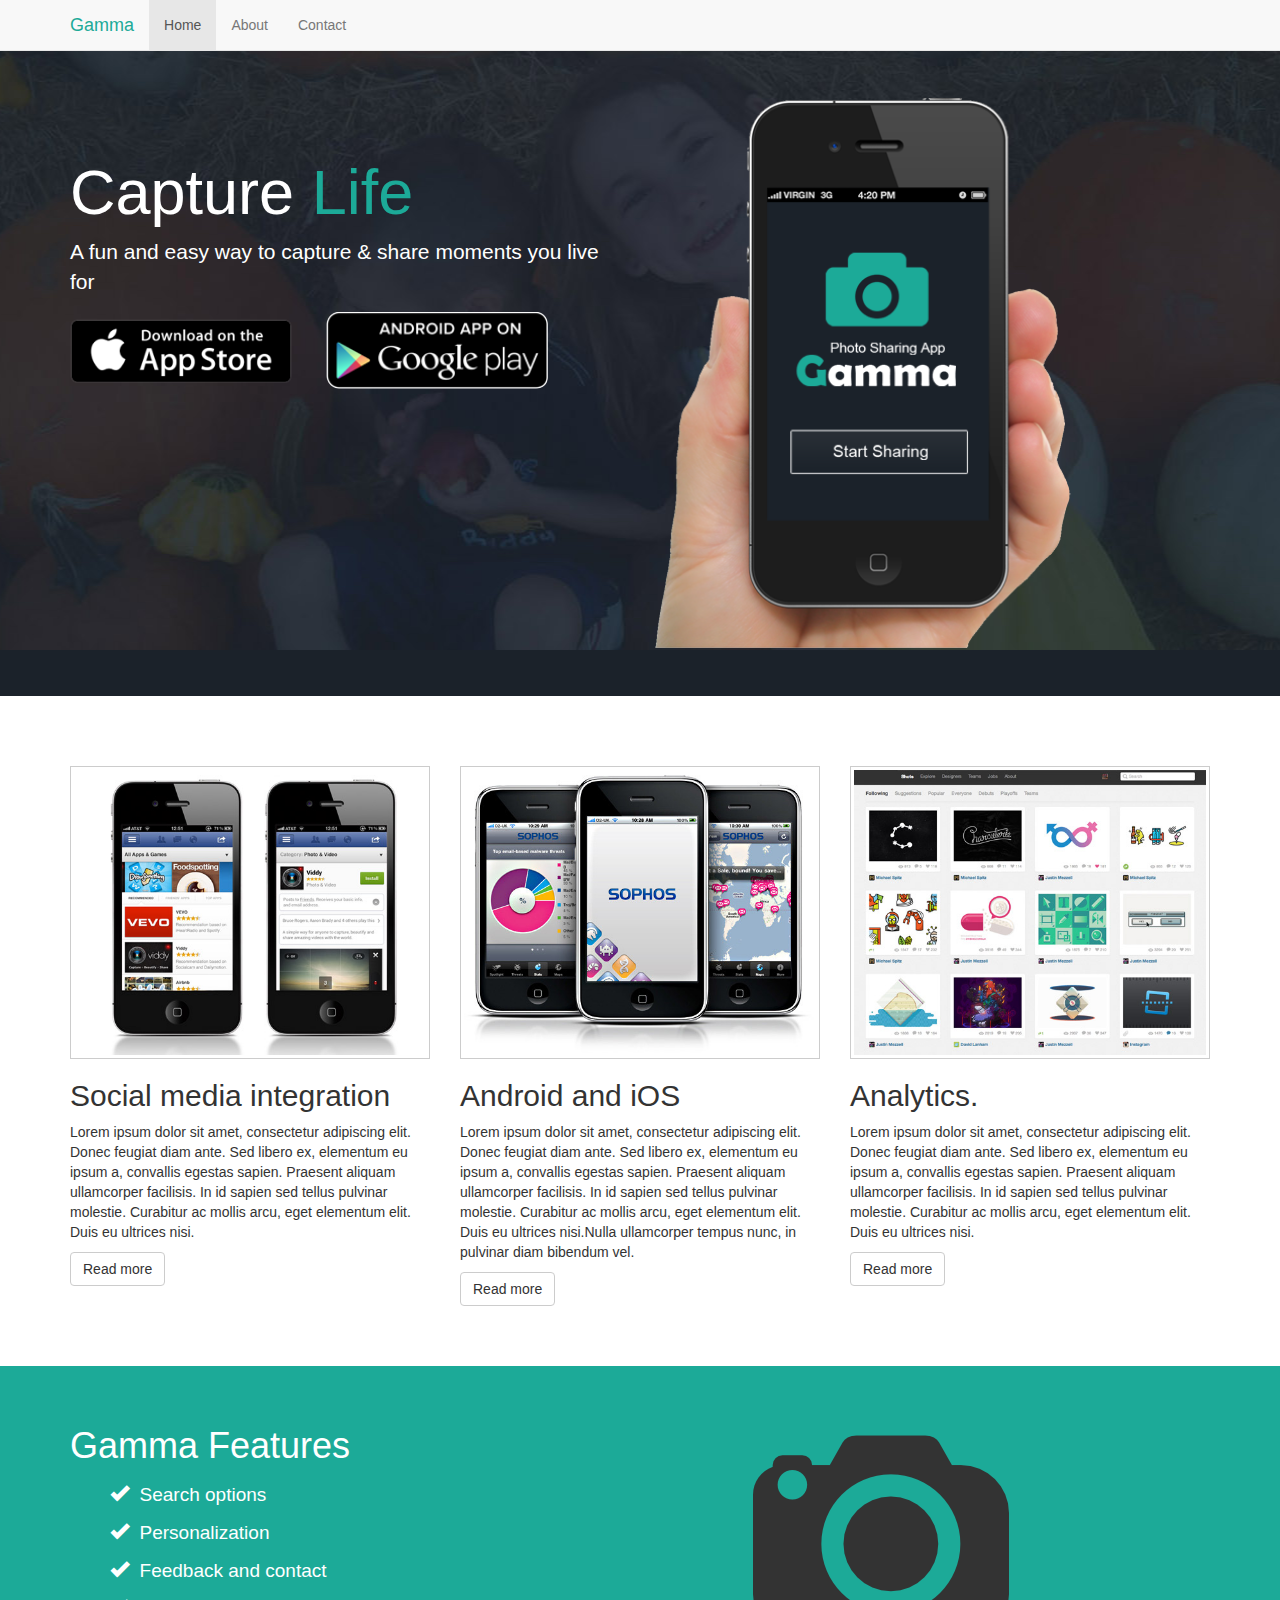
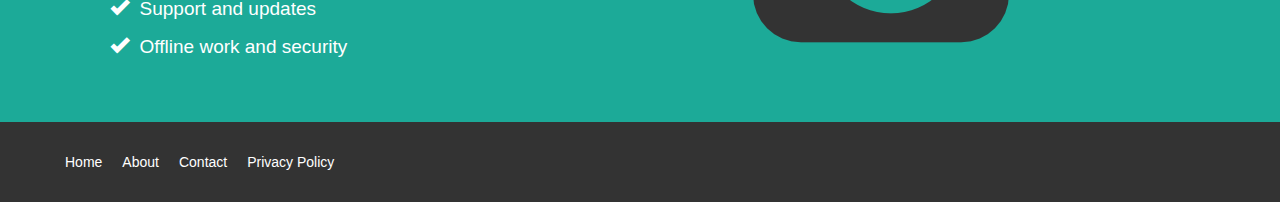
<file: index.html>
<!DOCTYPE html>
<html lang="en">
  <head>
    <meta charset="utf-8">
    <meta http-equiv="X-UA-Compatible" content="IE=edge">
    <meta name="viewport" content="width=device-width, initial-scale=1">
    <!-- The above 3 meta tags *must* come first in the head; any other head content must come *after* these tags -->
  <title>Gamma: Photo Sharing App</title>

           <!-- Latest compiled and minified CSS -->
        <link rel="stylesheet" href="https://maxcdn.bootstrapcdn.com/bootstrap/3.3.7/css/bootstrap.min.css" integrity="sha384-BVYiiSIFeK1dGmJRAkycuHAHRg32OmUcww7on3RYdg4Va+PmSTsz/K68vbdEjh4u" crossorigin="anonymous">
        <link rel="stylesheet" href="css/style.css">
     <!-- HTML5 shim and Respond.js for IE8 support of HTML5 elements and media queries -->
    <!--[if lt IE 9]>
      <script src="https://oss.maxcdn.com/html5shiv/3.7.3/html5shiv.min.js"></script>
      <script src="https://oss.maxcdn.com/respond/1.4.2/respond.min.js"></script>
    <![endif]-->
  </head>

  <body>

    <nav class="navbar navbar-default navbar-fixed-top">
      <div class="container">
        <div class="navbar-header">
          <button type="button" class="navbar-toggle collapsed" data-toggle="collapse" data-target="#navbar" aria-expanded="false" aria-controls="navbar">
            <span class="sr-only">Toggle navigation</span>
            <span class="icon-bar"></span>
            <span class="icon-bar"></span>
            <span class="icon-bar"></span>
          </button>
<a class="navbar-brand em-text" href="index.html">Gamma</a>
        </div>
        <div id="navbar" class="collapse navbar-collapse">
          <ul class="nav navbar-nav">
            <li class="active"><a href="index.html">Home</a></li>
            <li><a href="about.html">About</a></li>
            <li><a href="contact.html">Contact</a></li>
          </ul>
        </div><!--/.nav-collapse -->
      </div>
    </nav>
    <div class="jumbotron">
     <div class="container">
      <div class="row">
       <div class="col-md-6">
         <h1> Capture <span class="em-text">Life</span></h1>  <p>A fun and easy way to capture &amp; share moments you live for</p>
         <a href="#">
         <img class="app-btn" src="img/icon_app_store.png" alt="apple store"></a>
         
         <a href="#">
         <img class="app-btn" src="img/icon_google_play.png" alt="google play"></a>
       </div>  
        <div class="col-md-6">
          <img  class="showcase-img" src="img/site_phone.png" alt="phone">
            
        </div>  
            
          
      </div>
      
     </div>
    </div>
    <section id="middle">
        <div class="container">
            <div class="row">
                <div class="col-md-4">
<img class="demo" src="img/demo1.jpg" alt="Facebook, Twitter, LinkedIn">  
    <h2> Social media integration</h2>
    <p>Lorem ipsum dolor sit amet, consectetur adipiscing elit. Donec feugiat diam ante. Sed libero ex, elementum eu ipsum a, convallis egestas sapien. Praesent aliquam ullamcorper facilisis. In id sapien sed tellus pulvinar molestie. Curabitur ac mollis arcu, eget elementum elit. Duis eu ultrices nisi. </p> 
<a class="btn btn-default" href="#" role="button">Read more</a>
</div>
<div class="col-md-4">
<img class="demo" src="img/demo2.jpg" alt="android and mac">  
    <h2>Android and iOS </h2>
    <p>Lorem ipsum dolor sit amet, consectetur adipiscing elit. Donec feugiat diam ante. Sed libero ex, elementum eu ipsum a, convallis egestas sapien. Praesent aliquam ullamcorper facilisis. In id sapien sed tellus pulvinar molestie. Curabitur ac mollis arcu, eget elementum elit. Duis eu ultrices nisi.Nulla ullamcorper tempus nunc, in pulvinar diam bibendum vel.</p> 
<a class="btn btn-default" href="#" role="button">Read more</a>                    
                    
</div>
<div class="col-md-4">
<img class="demo" src="img/demo3.jpg" alt="analytics">  
    <h2>Analytics.</h2>
    <p>Lorem ipsum dolor sit amet, consectetur adipiscing elit. Donec feugiat diam ante. Sed libero ex, elementum eu ipsum a, convallis egestas sapien. Praesent aliquam ullamcorper facilisis. In id sapien sed tellus pulvinar molestie. Curabitur ac mollis arcu, eget elementum elit. Duis eu ultrices nisi. </p> 
    
<a class="btn btn-default" href="#" role="button">Read more</a>                 
                    
 </div>
</div>
</div>
        
</section>
<section id="feature">
<div class="container">
 <div class="row">
<div class="col-md-5">
    <h1>Gamma Features</h1>
    <ul>
       <li><i class="glyphicon glyphicon-ok"></i>  &nbsp;Search options</li> 
       <li><i class="glyphicon glyphicon-ok"></i> &nbsp;Personalization </li> 
       <li><i class="glyphicon glyphicon-ok"></i> &nbsp;Feedback and contact</li> 
       <li><i class="glyphicon glyphicon-ok"></i> &nbsp;Support and updates</li> 
       <li><i class="glyphicon glyphicon-ok"></i> &nbsp;Offline work and security</li> 
        
    </ul>
</div>
  <div class="col-md-4 col-md-offset-2">
<img class="big-logo" src="img/logo.png" alt="camera">
</div>  
 </div>   
</div>    
</section>
 <footer class="container">
    <div class="row">
     <div class="col-md-6 col-xs-12">
         <ul>
             <li><a href="index.html">Home</a></li>
             <li><a href="about.html">About</a></li>
             <li><a href="contact.html">Contact</a></li>
             <li><a href="#">Privacy Policy</a></li>
         </ul>
     </div>
    
    <div class="col-md-6 col-xs-12">
      <p>Copyrights &copy; 2016, Gamma Tech</p>   
     </div>   
        
    </div>    
</footer>    

    <!-- Bootstrap core JavaScript
    ================================================== -->
    <!-- Placed at the end of the document so the pages load faster -->
    <script src="https://ajax.googleapis.com/ajax/libs/jquery/1.12.4/jquery.min.js"></script>
    
   <!-- Latest compiled and minified JavaScript -->
        <script src="https://maxcdn.bootstrapcdn.com/bootstrap/3.3.7/js/bootstrap.min.js" integrity="sha384-Tc5IQib027qvyjSMfHjOMaLkfuWVxZxUPnCJA7l2mCWNIpG9mGCD8wGNIcPD7Txa" crossorigin="anonymous"></script>
  </body>
</html>
</file>
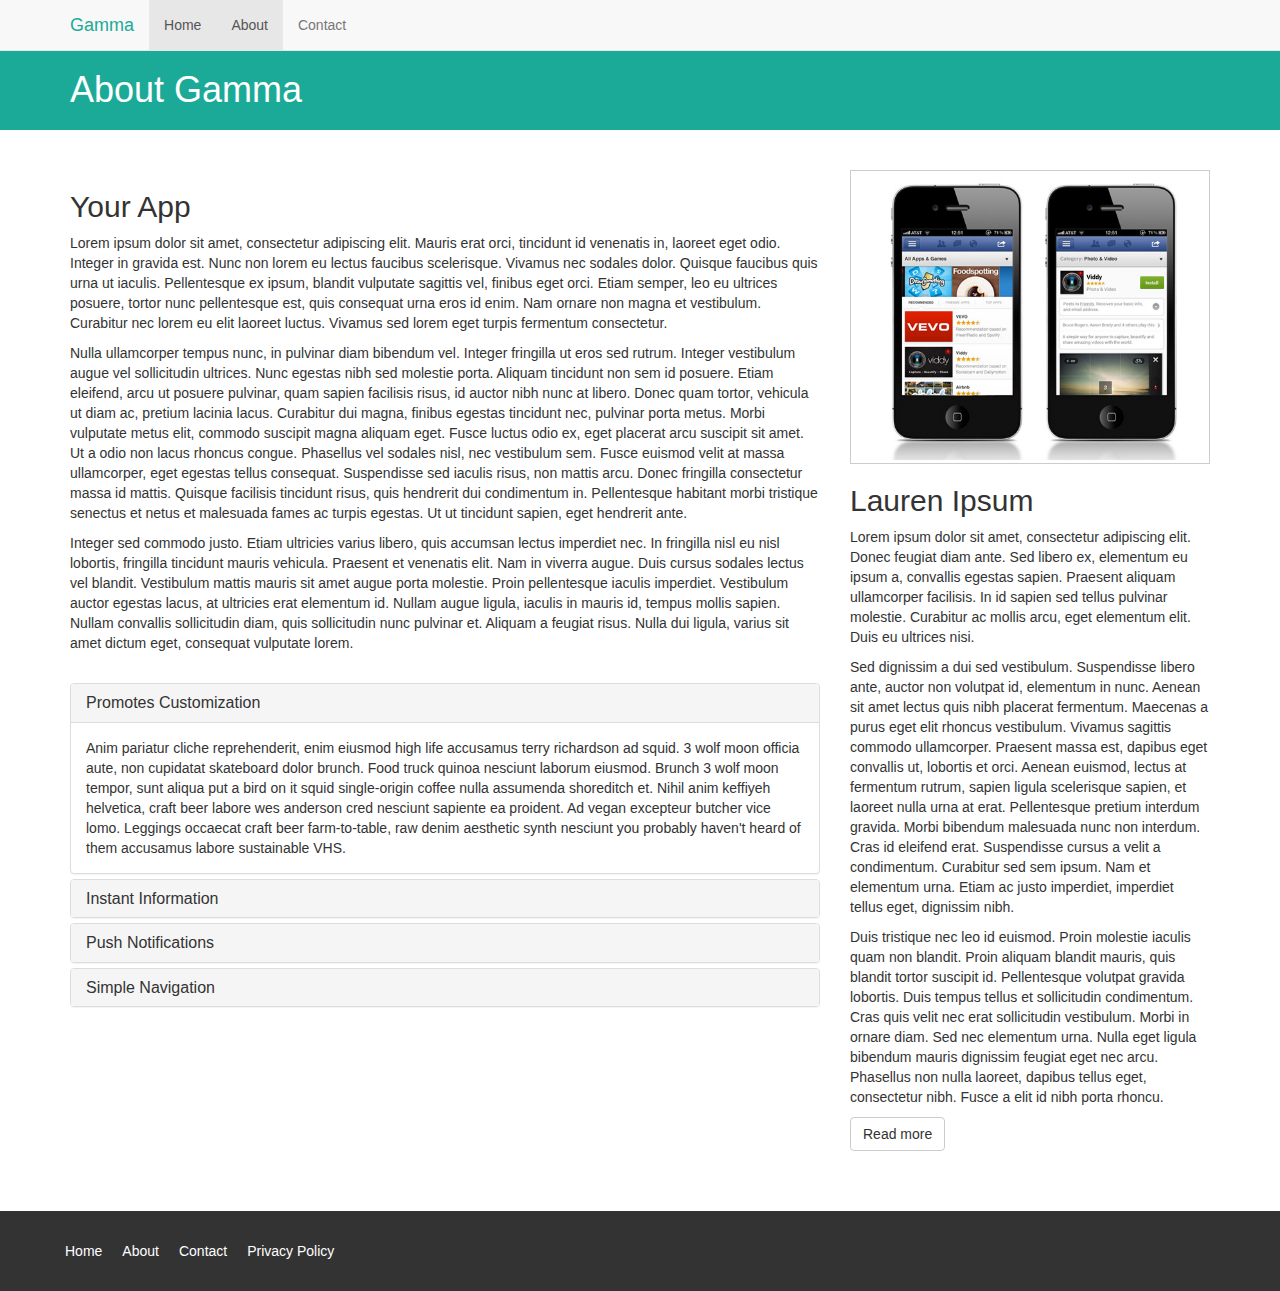
<file: about.html>
<!DOCTYPE html>
<html lang="en">
  <head>
    <meta charset="utf-8">
    <meta http-equiv="X-UA-Compatible" content="IE=edge">
    <meta name="viewport" content="width=device-width, initial-scale=1">
    <!-- The above 3 meta tags *must* come first in the head; any other head content must come *after* these tags -->
  <title>Gamma: About</title>

           <!-- Latest compiled and minified CSS -->
        <link rel="stylesheet" href="https://maxcdn.bootstrapcdn.com/bootstrap/3.3.7/css/bootstrap.min.css" integrity="sha384-BVYiiSIFeK1dGmJRAkycuHAHRg32OmUcww7on3RYdg4Va+PmSTsz/K68vbdEjh4u" crossorigin="anonymous">
        <link rel="stylesheet" href="css/style.css">
     <!-- HTML5 shim and Respond.js for IE8 support of HTML5 elements and media queries -->
    <!--[if lt IE 9]>
      <script src="https://oss.maxcdn.com/html5shiv/3.7.3/html5shiv.min.js"></script>
      <script src="https://oss.maxcdn.com/respond/1.4.2/respond.min.js"></script>
    <![endif]-->
  </head>

  <body>

    <nav class="navbar navbar-default navbar-fixed-top">
      <div class="container">
        <div class="navbar-header">
          <button type="button" class="navbar-toggle collapsed" data-toggle="collapse" data-target="#navbar" aria-expanded="false" aria-controls="navbar">
            <span class="sr-only">Toggle navigation</span>
            <span class="icon-bar"></span>
            <span class="icon-bar"></span>
            <span class="icon-bar"></span>
          </button>
<a class="navbar-brand em-text" href="index.html">Gamma</a>
        </div>
        <div id="navbar" class="collapse navbar-collapse">
          <ul class="nav navbar-nav">
            <li class="active"><a href="index.html">Home</a></li>
            <li class="active"><a href="about.html">About</a></li>
            <li><a href="contact.html">Contact</a></li>
          </ul>
        </div><!--/.nav-collapse -->
      </div>
    </nav>
    <section id="title-bar">
       <div class="container">
         <div class="row">
          <div class="col-md-12">
              <h1>About Gamma</h1>
          </div>   
         </div>  
       </div>
        
    </section>
  
  
  
    <section id="about">
        <div class="container">
            <div class="row">
<div class="col-md-8">
<h2>Your App</h2>
<p>Lorem ipsum dolor sit amet, consectetur adipiscing elit. Mauris erat orci, tincidunt id venenatis in, laoreet eget odio. Integer in gravida est. Nunc non lorem eu lectus faucibus scelerisque. Vivamus nec sodales dolor. Quisque faucibus quis urna ut iaculis. Pellentesque ex ipsum, blandit vulputate sagittis vel, finibus eget orci. Etiam semper, leo eu ultrices posuere, tortor nunc pellentesque est, quis consequat urna eros id enim. Nam ornare non magna et vestibulum. Curabitur nec lorem eu elit laoreet luctus. Vivamus sed lorem eget turpis fermentum consectetur.</p>
<p>Nulla ullamcorper tempus nunc, in pulvinar diam bibendum vel. Integer fringilla ut eros sed rutrum. Integer vestibulum augue vel sollicitudin ultrices. Nunc egestas nibh sed molestie porta. Aliquam tincidunt non sem id posuere. Etiam eleifend, arcu ut posuere pulvinar, quam sapien facilisis risus, id auctor nibh nunc at libero. Donec quam tortor, vehicula ut diam ac, pretium lacinia lacus. Curabitur dui magna, finibus egestas tincidunt nec, pulvinar porta metus. Morbi vulputate metus elit, commodo suscipit magna aliquam eget. Fusce luctus odio ex, eget placerat arcu suscipit sit amet. Ut a odio non lacus rhoncus congue. Phasellus vel sodales nisl, nec vestibulum sem. Fusce euismod velit at massa ullamcorper, eget egestas tellus consequat. Suspendisse sed iaculis risus, non mattis arcu. Donec fringilla consectetur massa id mattis. Quisque facilisis tincidunt risus, quis hendrerit dui condimentum in. Pellentesque habitant morbi tristique senectus et netus et malesuada fames ac turpis egestas. Ut ut tincidunt sapien, eget hendrerit ante.</p> 
<p>Integer sed commodo justo. Etiam ultricies varius libero, quis accumsan lectus imperdiet nec. In fringilla nisl eu nisl lobortis, fringilla tincidunt mauris vehicula. Praesent et venenatis elit. Nam in viverra augue. Duis cursus sodales lectus vel blandit. Vestibulum mattis mauris sit amet augue porta molestie. Proin pellentesque iaculis imperdiet. Vestibulum auctor egestas lacus, at ultricies erat elementum id. Nullam augue ligula, iaculis in mauris id, tempus mollis sapien. Nullam convallis sollicitudin diam, quis sollicitudin nunc pulvinar et. Aliquam a feugiat risus. Nulla dui ligula, varius sit amet dictum eget, consequat vulputate lorem.</p>
<br>
<div class="panel-group" id="accordion" role="tablist" aria-multiselectable="true">
  <div class="panel panel-default">
    <div class="panel-heading" role="tab" id="headingOne">
      <h4 class="panel-title">
        <a role="button" data-toggle="collapse" data-parent="#accordion" href="#collapseOne" aria-expanded="true" aria-controls="collapseOne">
          Promotes Customization
        </a>
      </h4>
    </div>
    <div id="collapseOne" class="panel-collapse collapse in" role="tabpanel" aria-labelledby="headingOne">
      <div class="panel-body">
        Anim pariatur cliche reprehenderit, enim eiusmod high life accusamus terry richardson ad squid. 3 wolf moon officia aute, non cupidatat skateboard dolor brunch. Food truck quinoa nesciunt laborum eiusmod. Brunch 3 wolf moon tempor, sunt aliqua put a bird on it squid single-origin coffee nulla assumenda shoreditch et. Nihil anim keffiyeh helvetica, craft beer labore wes anderson cred nesciunt sapiente ea proident. Ad vegan excepteur butcher vice lomo. Leggings occaecat craft beer farm-to-table, raw denim aesthetic synth nesciunt you probably haven't heard of them accusamus labore sustainable VHS.
      </div>
    </div>
  </div>
  <div class="panel panel-default">
    <div class="panel-heading" role="tab" id="headingTwo">
      <h4 class="panel-title">
        <a class="collapsed" role="button" data-toggle="collapse" data-parent="#accordion" href="#collapseTwo" aria-expanded="false" aria-controls="collapseTwo">
          Instant Information
        </a>
      </h4>
    </div>
    <div id="collapseTwo" class="panel-collapse collapse" role="tabpanel" aria-labelledby="headingTwo">
      <div class="panel-body">
        Anim pariatur cliche reprehenderit, enim eiusmod high life accusamus terry richardson ad squid. 3 wolf moon officia aute, non cupidatat skateboard dolor brunch. Food truck quinoa nesciunt laborum eiusmod. Brunch 3 wolf moon tempor, sunt aliqua put a bird on it squid single-origin coffee nulla assumenda shoreditch et. Nihil anim keffiyeh helvetica, craft beer labore wes anderson cred nesciunt sapiente ea proident. Ad vegan excepteur butcher vice lomo. Leggings occaecat craft beer farm-to-table, raw denim aesthetic synth nesciunt you probably haven't heard of them accusamus labore sustainable VHS.
      </div>
    </div>
  </div>
  <div class="panel panel-default">
    <div class="panel-heading" role="tab" id="headingThree">
      <h4 class="panel-title">
        <a class="collapsed" role="button" data-toggle="collapse" data-parent="#accordion" href="#collapseThree" aria-expanded="false" aria-controls="collapseThree">
          Push Notifications
        </a>
      </h4>
    </div>
    
    <div id="collapseThree" class="panel-collapse collapse" role="tabpanel" aria-labelledby="headingThree">
      <div class="panel-body">
        Anim pariatur cliche reprehenderit, enim eiusmod high life accusamus terry richardson ad squid. 3 wolf moon officia aute, non cupidatat skateboard dolor brunch. Food truck quinoa nesciunt laborum eiusmod. Brunch 3 wolf moon tempor, sunt aliqua put a bird on it squid single-origin coffee nulla assumenda shoreditch et. Nihil anim keffiyeh helvetica, craft beer labore wes anderson cred nesciunt sapiente ea proident. Ad vegan excepteur butcher vice lomo. Leggings occaecat craft beer farm-to-table, raw denim aesthetic synth nesciunt you probably haven't heard of them accusamus labore sustainable VHS.
      </div>
    </div>
  </div>
   <div class="panel panel-default">
    <div class="panel-heading" role="tab" id="headingThree">
      <h4 class="panel-title">
        <a class="collapsed" role="button" data-toggle="collapse" data-parent="#accordion" href="#collapseThree" aria-expanded="false" aria-controls="collapseThree">
          Simple Navigation
        </a>
      </h4>
    </div>
    
    <div id="collapseThree" class="panel-collapse collapse" role="tabpanel" aria-labelledby="headingThree">
      <div class="panel-body">
        Vivamus gravida elementum sagittis. Praesent mollis arcu eget risus laoreet, eget volutpat turpis pharetra. Sed facilisis vestibulum lectus vitae euismod. Vivamus pretium, turpis ut dignissim egestas, mauris elit pharetra nulla, sit amet sodales erat quam vitae ex. Vestibulum consequat lobortis pretium. Integer mollis sagittis ligula, vitae ullamcorper nisl imperdiet a. Sed pretium malesuada neque, id dignissim neque hendrerit vel. Aliquam aliquam leo sed ornare iaculis.Fusce porta eleifend neque non pharetra. Fusce facilisis finibus vehicula. Integer posuere id ex quis bibendum. Proin gravida leo in gravida tristique. Fusce ac viverra urna, eu consequat neque. Maecenas feugiat molestie mauris sed ultrices. Phasellus pharetra arcu non volutpat luctus. Aliquam imperdiet et diam eu placerat. Vivamus nec enim sagittis, rhoncus urna id, feugiat ante. Nullam suscipit porttitor ultrices.
      </div>
    </div>
  </div>
  
</div>

</div>
<div class="col-md-4">
<img class="demo" src="img/demo1.jpg" alt="">  
    <h2>Lauren Ipsum </h2>
    <p>Lorem ipsum dolor sit amet, consectetur adipiscing elit. Donec feugiat diam ante. Sed libero ex, elementum eu ipsum a, convallis egestas sapien. Praesent aliquam ullamcorper facilisis. In id sapien sed tellus pulvinar molestie. Curabitur ac mollis arcu, eget elementum elit. Duis eu ultrices nisi. </p>
    <p>Sed dignissim a dui sed vestibulum. Suspendisse libero ante, auctor non volutpat id, elementum in nunc. Aenean sit amet lectus quis nibh placerat fermentum. Maecenas a purus eget elit rhoncus vestibulum. Vivamus sagittis commodo ullamcorper. Praesent massa est, dapibus eget convallis ut, lobortis et orci. Aenean euismod, lectus at fermentum rutrum, sapien ligula scelerisque sapien, et laoreet nulla urna at erat. Pellentesque pretium interdum gravida. Morbi bibendum malesuada nunc non interdum. Cras id eleifend erat. Suspendisse cursus a velit a condimentum. Curabitur sed sem ipsum. Nam et elementum urna. Etiam ac justo imperdiet, imperdiet tellus eget, dignissim nibh.</p>
    <p>Duis tristique nec leo id euismod. Proin molestie iaculis quam non blandit. Proin aliquam blandit mauris, quis blandit tortor suscipit id. Pellentesque volutpat gravida lobortis. Duis tempus tellus et sollicitudin condimentum. Cras quis velit nec erat sollicitudin vestibulum. Morbi in ornare diam. Sed nec elementum urna. Nulla eget ligula bibendum mauris dignissim feugiat eget nec arcu. Phasellus non nulla laoreet, dapibus tellus eget, consectetur nibh. Fusce a elit id nibh porta rhoncu.</p>
<a class="btn btn-default" href="#" role="button">Read more</a>                    
                    
</div>

</div>
</div>
        
</section>
<footer class="container">
    <div class="row">
     <div class="col-md-6 col-xs-12">
         <ul>
             <li><a href="index.html">Home</a></li>
             <li><a href="about.html">About</a></li>
             <li><a href="contact.html">Contact</a></li>
             <li><a href="#">Privacy Policy</a></li>
         </ul>
     </div>
    
    <div class="col-md-6 col-xs-12">
      <p>Copyrights &copy; 2016, Gamma Tech</p>   
     </div>   
        
    </div>    
        
        
</footer>

    <!-- Bootstrap core JavaScript
    ================================================== -->
    <!-- Placed at the end of the document so the pages load faster -->
    <script src="https://ajax.googleapis.com/ajax/libs/jquery/1.12.4/jquery.min.js"></script>
    
   <!-- Latest compiled and minified JavaScript -->
        <script src="https://maxcdn.bootstrapcdn.com/bootstrap/3.3.7/js/bootstrap.min.js" integrity="sha384-Tc5IQib027qvyjSMfHjOMaLkfuWVxZxUPnCJA7l2mCWNIpG9mGCD8wGNIcPD7Txa" crossorigin="anonymous"></script>
  </body>
</html>
</file>
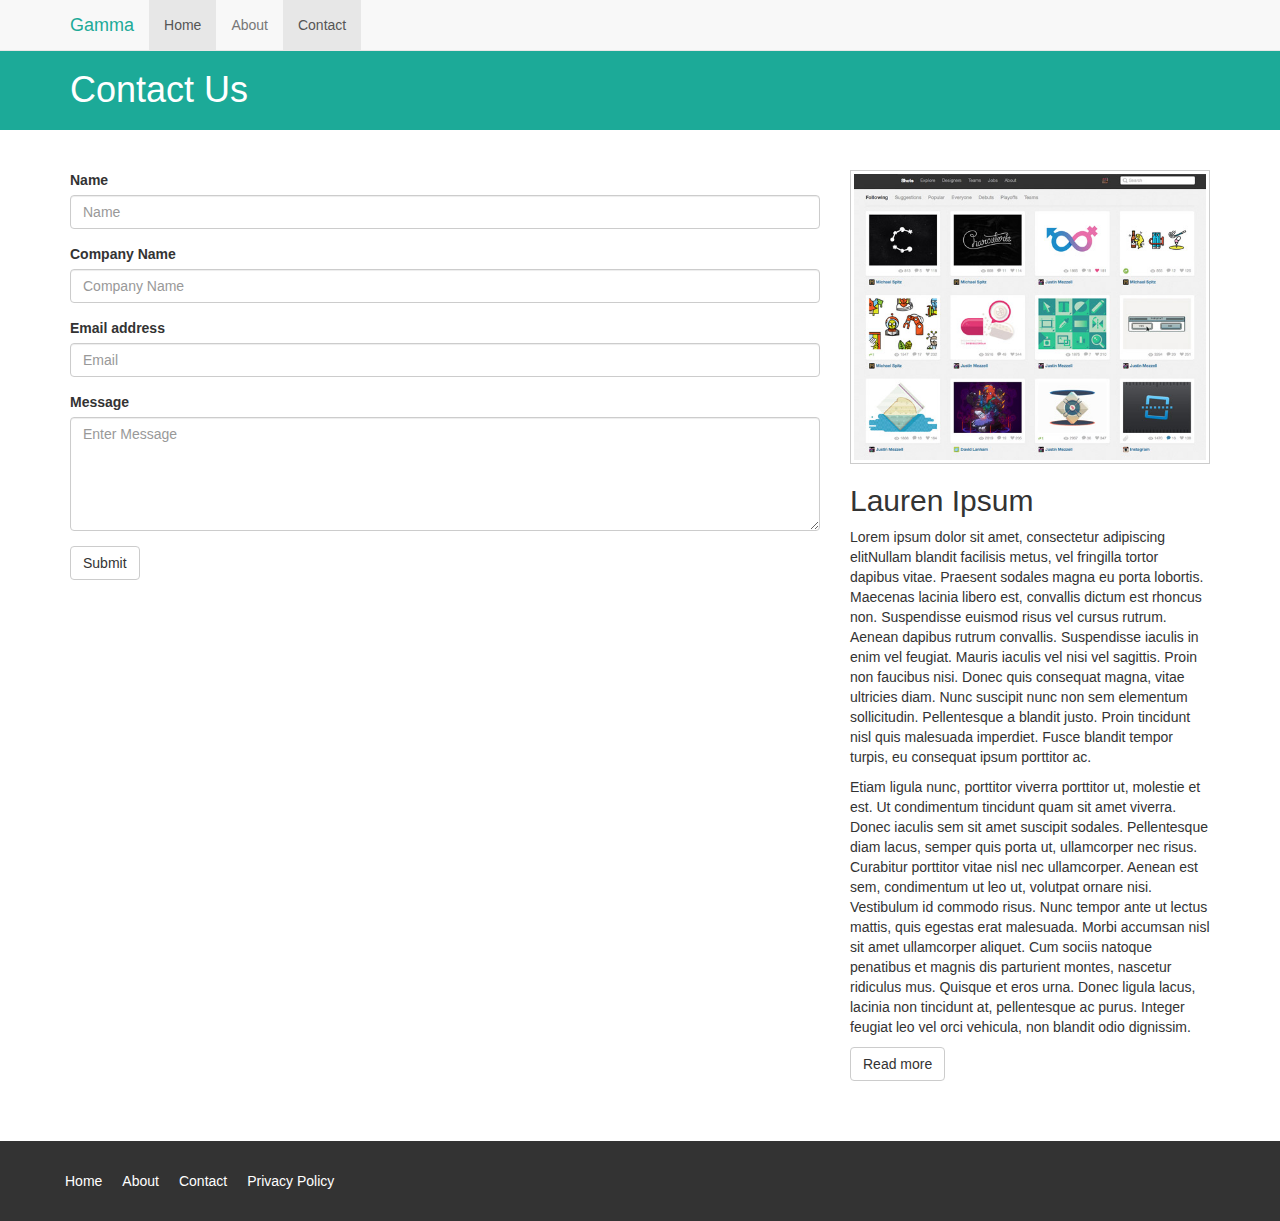
<file: contact.html>
<!DOCTYPE html>
<html lang="en">
  <head>
    <meta charset="utf-8">
    <meta http-equiv="X-UA-Compatible" content="IE=edge">
    <meta name="viewport" content="width=device-width, initial-scale=1">
    <!-- The above 3 meta tags *must* come first in the head; any other head content must come *after* these tags -->
  <title>Gamma: Contact</title>

           <!-- Latest compiled and minified CSS -->
        <link rel="stylesheet" href="https://maxcdn.bootstrapcdn.com/bootstrap/3.3.7/css/bootstrap.min.css" integrity="sha384-BVYiiSIFeK1dGmJRAkycuHAHRg32OmUcww7on3RYdg4Va+PmSTsz/K68vbdEjh4u" crossorigin="anonymous">
        <link rel="stylesheet" href="css/style.css">
     <!-- HTML5 shim and Respond.js for IE8 support of HTML5 elements and media queries -->
    <!--[if lt IE 9]>
      <script src="https://oss.maxcdn.com/html5shiv/3.7.3/html5shiv.min.js"></script>
      <script src="https://oss.maxcdn.com/respond/1.4.2/respond.min.js"></script>
    <![endif]-->
  </head>

  <body>

    <nav class="navbar navbar-default navbar-fixed-top">
      <div class="container">
        <div class="navbar-header">
          <button type="button" class="navbar-toggle collapsed" data-toggle="collapse" data-target="#navbar" aria-expanded="false" aria-controls="navbar">
            <span class="sr-only">Toggle navigation</span>
            <span class="icon-bar"></span>
            <span class="icon-bar"></span>
            <span class="icon-bar"></span>
          </button>
<a class="navbar-brand em-text" href="index.html">Gamma</a>
        </div>
        <div id="navbar" class="collapse navbar-collapse">
          <ul class="nav navbar-nav">
            <li class="active"><a href="index.html">Home</a></li>
            <li><a href="about.html">About</a></li>
    <li  class="active"><a href="contact.html">Contact</a></li>
          </ul>
        </div><!--/.nav-collapse -->
      </div>
    </nav>
    <section id="title-bar">
       <div class="container">
         <div class="row">
          <div class="col-md-12">
              <h1>Contact Us</h1>
          </div>   
         </div>  
       </div>
        
    </section>
  
  
  
    <section id="contact">
        <div class="container">
            <div class="row">
<div class="col-md-8">
        <form>
          <div class="form-group">
            <label>Name</label>
            <input type="text" class="form-control"  placeholder="Name">
          </div> 
           <div class="form-group">
            <label>Company Name</label>
            <input type="text" class="form-control"  placeholder="Company Name">
          </div> 
           <div class="form-group">
            <label>Email address</label>
            <input type="email" class="form-control"  placeholder="Email">
          </div>
            <div class="form-group">
            <label>Message</label>
            <textarea cols="10" rows="5" class="form-control"  placeholder="Enter Message"></textarea>
          </div>       
          <button type="submit" class="btn btn-default">Submit</button>
        </form>
       
</div>
<div class="col-md-4">
<img class="demo" src="img/demo3.jpg" alt="">  
    <h2>Lauren Ipsum </h2>
        <p>Lorem ipsum dolor sit amet, consectetur adipiscing elitNullam blandit facilisis metus, vel fringilla tortor dapibus vitae. Praesent sodales magna eu porta lobortis. Maecenas lacinia libero est, convallis dictum est rhoncus non. Suspendisse euismod risus vel cursus rutrum. Aenean dapibus rutrum convallis. Suspendisse iaculis in enim vel feugiat. Mauris iaculis vel nisi vel sagittis. Proin non faucibus nisi. Donec quis consequat magna, vitae ultricies diam. Nunc suscipit nunc non sem elementum sollicitudin. Pellentesque a blandit justo. Proin tincidunt nisl quis malesuada imperdiet. Fusce blandit tempor turpis, eu consequat ipsum porttitor ac. </p> 
        <p>Etiam ligula nunc, porttitor viverra porttitor ut, molestie et est. Ut condimentum tincidunt quam sit amet viverra. Donec iaculis sem sit amet suscipit sodales. Pellentesque diam lacus, semper quis porta ut, ullamcorper nec risus. Curabitur porttitor vitae nisl nec ullamcorper. Aenean est sem, condimentum ut leo ut, volutpat ornare nisi. Vestibulum id commodo risus. Nunc tempor ante ut lectus mattis, quis egestas erat malesuada. Morbi accumsan nisl sit amet ullamcorper aliquet. Cum sociis natoque penatibus et magnis dis parturient montes, nascetur ridiculus mus. Quisque et eros urna. Donec ligula lacus, lacinia non tincidunt at, pellentesque ac purus. Integer feugiat leo vel orci vehicula, non blandit odio dignissim.</p>
<a class="btn btn-default" href="#" role="button">Read more</a>                    
                    
</div>

</div>
</div>
        
</section>
<footer class="container">
    <div class="row">
     <div class="col-md-6 col-xs-12">
         <ul>
             <li><a href="index.html">Home</a></li>
             <li><a href="about.html">About</a></li>
             <li><a href="contact.html">Contact</a></li>
             <li><a href="#">Privacy Policy</a></li>
         </ul>
     </div>
    
    <div class="col-md-6 col-xs-12">
      <p>Copyrights &copy; 2016, Gamma Tech</p>   
     </div>   
        
    </div>    
        
        
</footer>

    <!-- Bootstrap core JavaScript
    ================================================== -->
    <!-- Placed at the end of the document so the pages load faster -->
    <script src="https://ajax.googleapis.com/ajax/libs/jquery/1.12.4/jquery.min.js"></script>
    
   <!-- Latest compiled and minified JavaScript -->
        <script src="https://maxcdn.bootstrapcdn.com/bootstrap/3.3.7/js/bootstrap.min.js" integrity="sha384-Tc5IQib027qvyjSMfHjOMaLkfuWVxZxUPnCJA7l2mCWNIpG9mGCD8wGNIcPD7Txa" crossorigin="anonymous"></script>
  </body>
</html>
</file>
<file: css/style.css>
/*Index.html styling*/

body {
  padding-top: 50px;
}

.em-text{
    color:#1caa98!important; 
}

.jumbotron img.app-btn{
    width: 40%;
    margin-right: 30px;
}

.jumbotron {
    background: #1b222a url(../img/site_showcase_bg.jpg) no-repeat top center;
    color: white;
    height: 100%;
    overflow: none;
}

.jumbotron h1{ margin-top: 60px;}

.jumbotron img.showcase-img{ width: 75%; }

img.demo{
    width: 100%;
    padding:3px;
    border: 1px solid #ccc;
}

section{
  padding:40px 0;
}

section#feature{
background: #1caa98;  
color: white;
padding: 40px;
overflow: auto;
}

section#feature ul li{
font-size: 22px;
list-style: none;
line-height:2em;         
}

footer{
    position:absolute;
    background: #333;
    color: white;
    padding: 30px 0 20px 0;
    width: 100%;
    min-width:2700px;
}

footer li{
    float: left;
    padding:0 10px;
    list-style: none;
}

footer a {
    color: white;
}

footer p{
    float: right;
}

/*about.html styling*/
section#title-bar{
    height: 80px;
    background: #1caa98;
    color: white;
    padding: 0; 
    margin: 0;
}
section#title-bar h1{
    margin-bottom: 20px;
    
}

/*Media Queries for responsive on mobiles, tablets etc*/
/*MEDIA QUERIES*/

@media(max-width: 1200px){
   
    
    
}

@media(max-width: 991px){
   .showcase-img{
        display: none;
    }
   
    
    
}

@media(min-width: 768px) and (max-width:990px){
   .jumbotron img.app-btn{
    width: 30%;  
}
    .jumbotron{
        height: 400px !important;
        background-size: 100% 100%;
    } 
    .jumbotron h1{
      margin-top: 10px;  
    }
    
}

@media(max-width: 768px) {
   .jumbotron{
        height: 350px !important;
        background-size: 100% 100%;
    } 
     .jumbotron h1{
      margin-top: 10px;  
    }
   
}

@media(max-width: 500px) {
     .jumbotron{
        height: 450px !important;
        background-image: none;
         text-align: center;
    } 
      .jumbotron img.app-btn{
    width: 60%;  
    margin: 0 auto 30px auto;
    display: block;      
}
    
    
}


.col-md-4{
    margin-bottom: 20px;
}

section#title-bar{
    padding: 0;
    margin: 0;
}

section#feature ul li{
    font-size: 19px !important;
}
</file>
